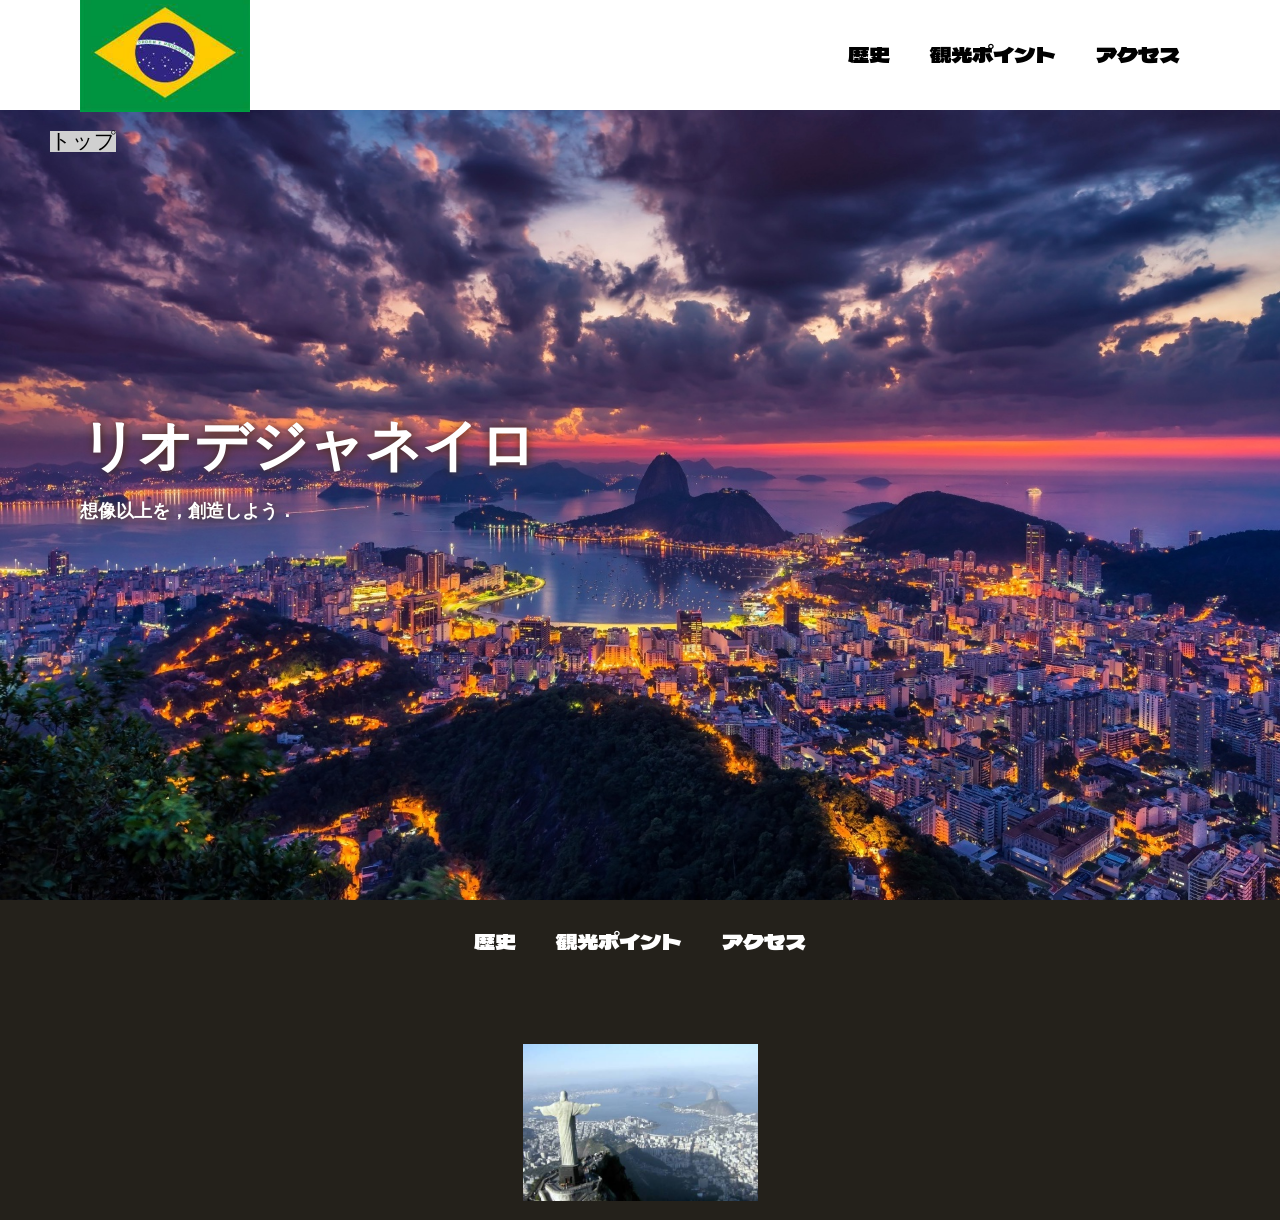
<file: index.html>
<!DOCTYPE html>
<html>
    <head>
        <meta charset="UTF-8">
        <title>リオデジャネイロ非公式 HP</title>
        <meta nama="description" content="リオデジャネイロ非公式Webサイト">
        <meta name="viewport" content="width=device-width">
        <script src="https://ajax.googleapis.com/ajax/libs/jquery/1.11.0/jquery.min.js"></script>
        <script src="js/toggle-menu.js"></script>
        <link href="css/index.css" rel="stylesheet">
        <link rel="preconnect" href="https://fonts.googleapis.com">
        <link rel="preconnect" href="https://fonts.gstatic.com" crossorigin>
        <link href="https://fonts.googleapis.com/css2?family=Dela+Gothic+One&display=swap" rel="stylesheet">
        <link rel="preconnect" herf="https://fonts.googleapis.com">
    </head>
    <body>
        <!--header ここから-->
        <header class="header">
            <div class="header-inner">
                <a class="header-logo" href="index.html">
                    <img src="images/common/OSK.jpg" alt="ロゴ">
                </a>
                <button class="toggle-menu-button"></button>
                <div class="header-site-menu">
                    <nav class="site-menu">
                        <ul>
                            <li><a href="concept.html">歴史</a></li>
                            <li><a href="members.html">観光ポイント</a></li>
                            <li><a href="access.html">アクセス</a></li>
                        </ul>
                    </nav>
                </div>
            </div>
        </header>
        <!--header ここまで-->
        <main class="main">
            <nav class="floating">
                <ul>
                    <li><a href="#">トップ</a></li>
                </ul>
            </nav>
            <div class="first-view">
                <div class="first-view-text">
                    <h1>リオデジャネイロ</h1>
                    <p>想像以上を，創造しよう．</p>
                </div>
            </div>
        </main>
        <footer class="footer">
            <nav class="site-menu">
                        <ul>
                            <li><a href="concept.html">歴史</a></li>
                            <li><a href="members.html">観光ポイント</a></li>
                            <li><a href="access.html">アクセス</a></li>
                        </ul>
                    </nav>
                    <a class="footer-logo" href="index.html">
                        <img src="images/common/images.jpg" alt="ロゴ">
                    </a>
                    
        </footer>
    </body>
</html>
</file>
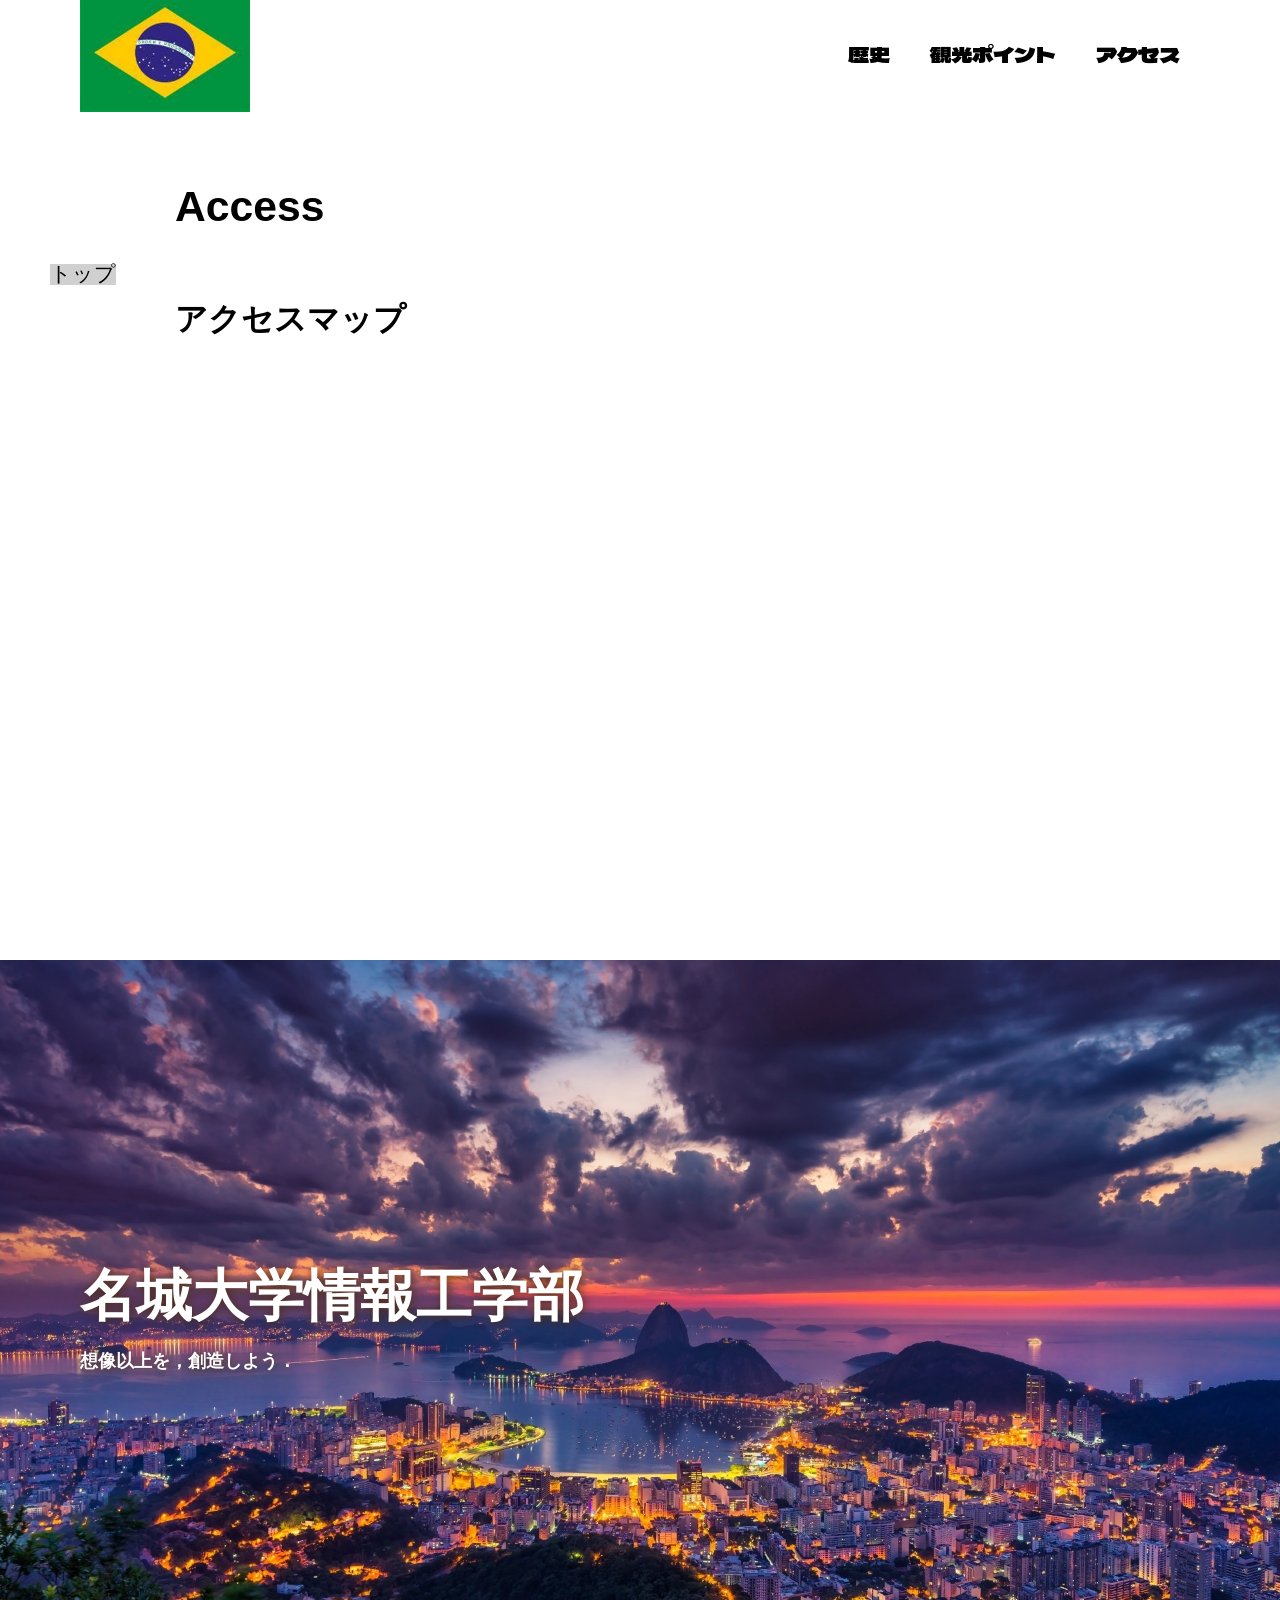
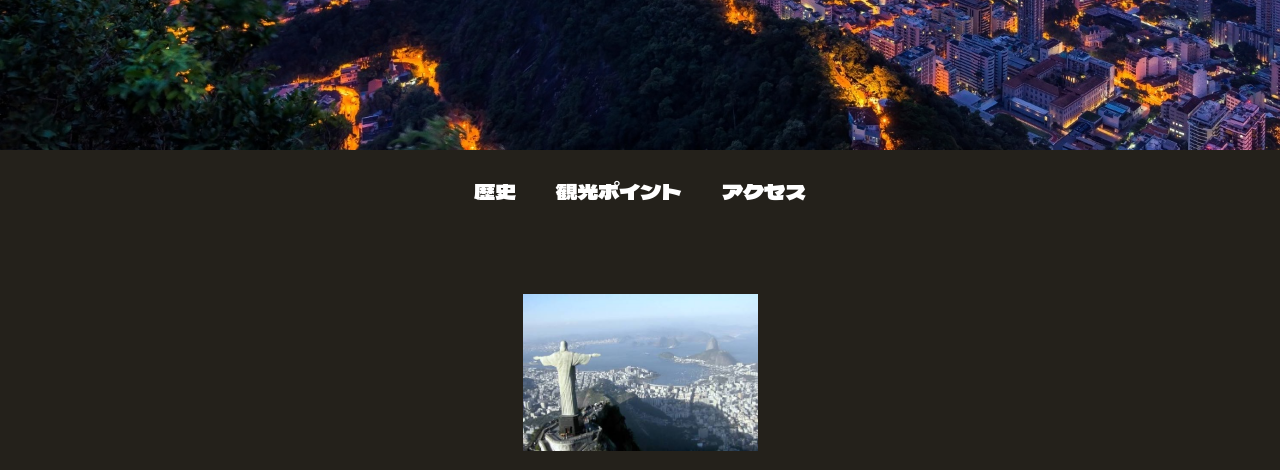
<file: access.html>
<!DOCTYPE html>
<html>
    <head>
        <meta charset="UTF-8">
        <title>リオデジャネイロ非公式 HP</title>
        <meta nama="description" content="名リオデジャネイロ非公式Webサイト">
        <meta name="viewport" content="width=device-width">
        <script src="https://ajax.googleapis.com/ajax/libs/jquery/1.11.0/jquery.min.js"></script>
        <script src="js/toggle-menu.js"></script>
        <link href="css/index.css" rel="stylesheet">
        <link href="css/access.css" rel="stylesheet">
        <link rel="preconnect" href="https://fonts.googleapis.com">
        <link rel="preconnect" href="https://fonts.gstatic.com" crossorigin>
        <link href="https://fonts.googleapis.com/css2?family=Dela+Gothic+One&display=swap" rel="stylesheet">
        <link rel="preconnect" herf="https://fonts.googleapis.com">
    </head>
    <body>
        <!--header ここから-->
        <header class="header">
            <div class="header-inner">
                <a class="header-logo" href="index.html">
                    <img src="images/common/OSK.jpg" alt="ロゴ">
                </a>
                <button class="toggle-menu-button"></button>
                <div class="header-site-menu">
                    <nav class="site-menu">
                        <ul>
                            <li><a href="concept.html">歴史</a></li>
                            <li><a href="members.html">観光ポイント</a></li>
                            <li><a href="access.html">アクセス</a></li>
                        </ul>
                    </nav>
                </div>
            </div>
        </header>
        <!--header ここまで-->
        <main class="main">
            <div class="title">
                <h1>Access</h1>
            </div>
            <div class="map">
                <h2>アクセスマップ</h2>
                <iframe src="https://www.google.com/maps/embed?pb=!1m18!1m12!1m3!1d470400.7385416782!2d-43.77564485106637!3d-22.913158026861304!2m3!1f0!2f0!3f0!3m2!1i1024!2i768!4f13.1!3m3!1m2!1s0x9bde559108a05b%3A0x50dc426c672fd24e!2z44OW44Op44K444OrIOODquOCquODh-OCuOODo-ODjeOCpOODreW3niDjg6rjgqrjg7vjg4fjg7vjgrjjg6Pjg43jgqTjg60g44Oq44Kq44OH44K444Oj44ON44Kk44Ot!5e0!3m2!1sja!2sjp!4v1782714373420!5m2!1sja!2sjp" width="600" height="450" style="border:0;" allowfullscreen="" loading="lazy" referrerpolicy="strict-origin-when-cross-origin"></iframe>
            </div>
            <nav class="floating">
                <ul>
                    <li><a href="#">トップ</a></li>
                </ul>
            </nav>
            <div class="first-view">
                <div class="first-view-text">
                    <h1>名城大学情報工学部</h1>
                    <p>想像以上を，創造しよう．</p>
                </div>
            </div>
        </main>
        <footer class="footer">
            <nav class="site-menu">
                        <ul>
                            <li><a href="concept.html">歴史</a></li>
                            <li><a href="members.html">観光ポイント</a></li>
                            <li><a href="access.html">アクセス</a></li>
                        </ul>
                    </nav>
                    <a class="footer-logo" href="index.html">
                        <img src="images/common/images.jpg" alt="ロゴ">
                    </a>
                    
        </footer>
    </body>
</html>
</file>
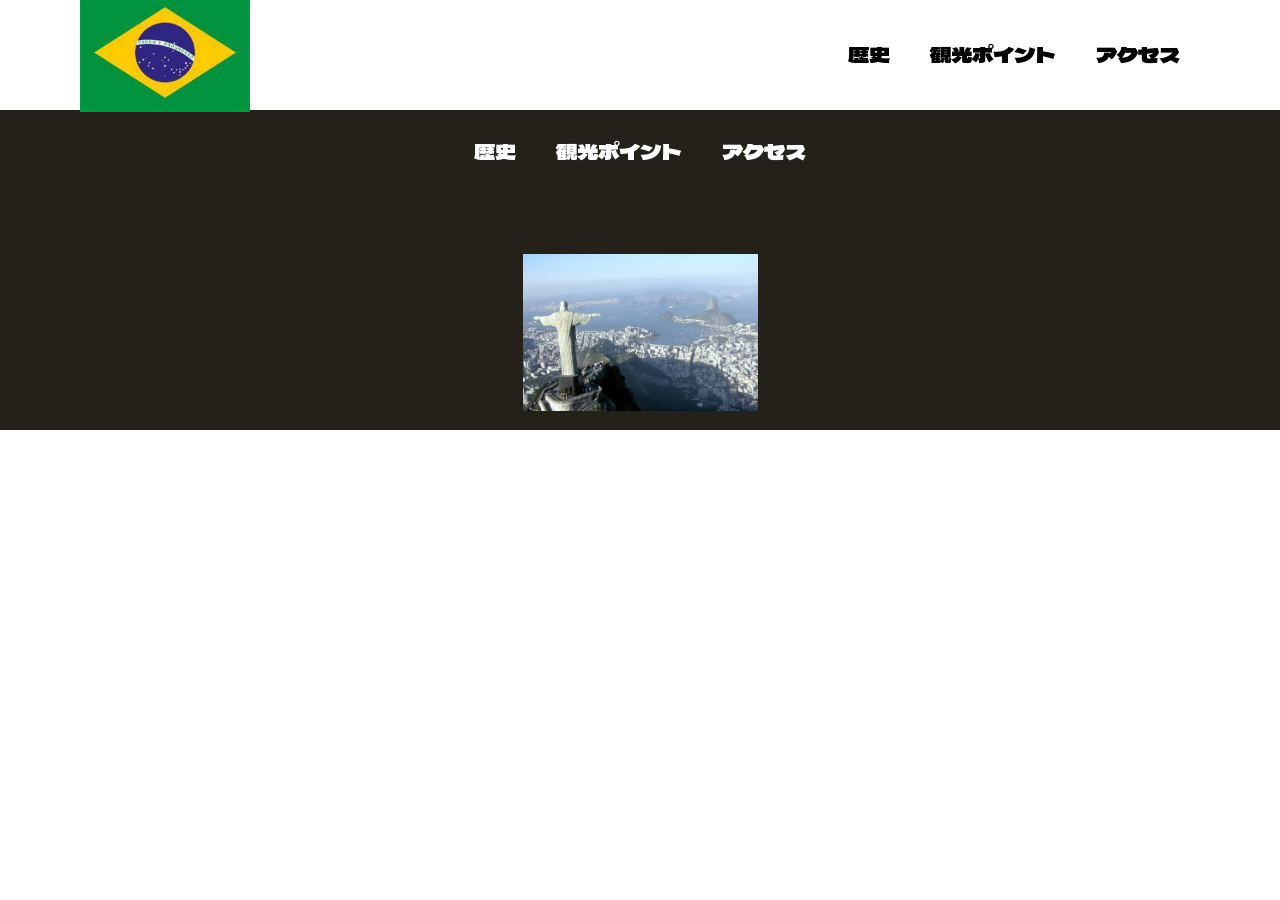
<file: common.html>
<!DOCTYPE html>
<html>
    <head>
        <meta charset="UTF-8">
        <title>リオデジャネイロ非公式 HP</title>
        <link href="css/common.css" rel="stylesheet">
        <meta nama="description" content="リオデジャネイロ非公式HP">
        <meta name="viewport" content="width=device-width">
        <link href="css/common.css" rel="stylesheet">
        <link rel="preconnect" href="https://fonts.googleapis.com">
        <link rel="preconnect" href="https://fonts.gstatic.com" crossorigin>
        <link href="https://fonts.googleapis.com/css2?family=Dela+Gothic+One&display=swap" rel="stylesheet">
        <link rel="preconnect" herf="https://fonts.googleapis.com">
        <script src="js/toggle-menu.js"></script>
    </head>
    <body>
        <!--header ここから-->
        <header class="header">
            <div class="header-inner">
                <a class="header-logo" href="index.html">
                    <img src="images/common/OSK.jpg" alt="ロゴ">
                </a>
                <button class="toggle-menu-button"></button>
                <div class="header-site-menu">
                    <nav class="site-menu">
                        <ul>
                            <li><a href="concept.html">歴史</a></li>
                            <li><a href="members.html">観光ポイント</a></li>
                            <li><a href="access.html">アクセス</a></li>
                        </ul>
                    </nav>
                </div>
            </div>
        </header>
        <!--header ここまで-->
        <main class="main"></main>
        <footer class="footer">
            <nav class="site-menu">
                        <ul>
                            <li><a href="concept.html">歴史</a></li>
                            <li><a href="members.html">観光ポイント</a></li>
                            <li><a href="access.html">アクセス</a></li>
                        </ul>
                    </nav>
                    <a class="footer-logo" href="index.html">
                        <img src="images/common/images.jpg" alt="ロゴ">
                    </a>
                    
        </footer>
    </body>
</html>
</file>
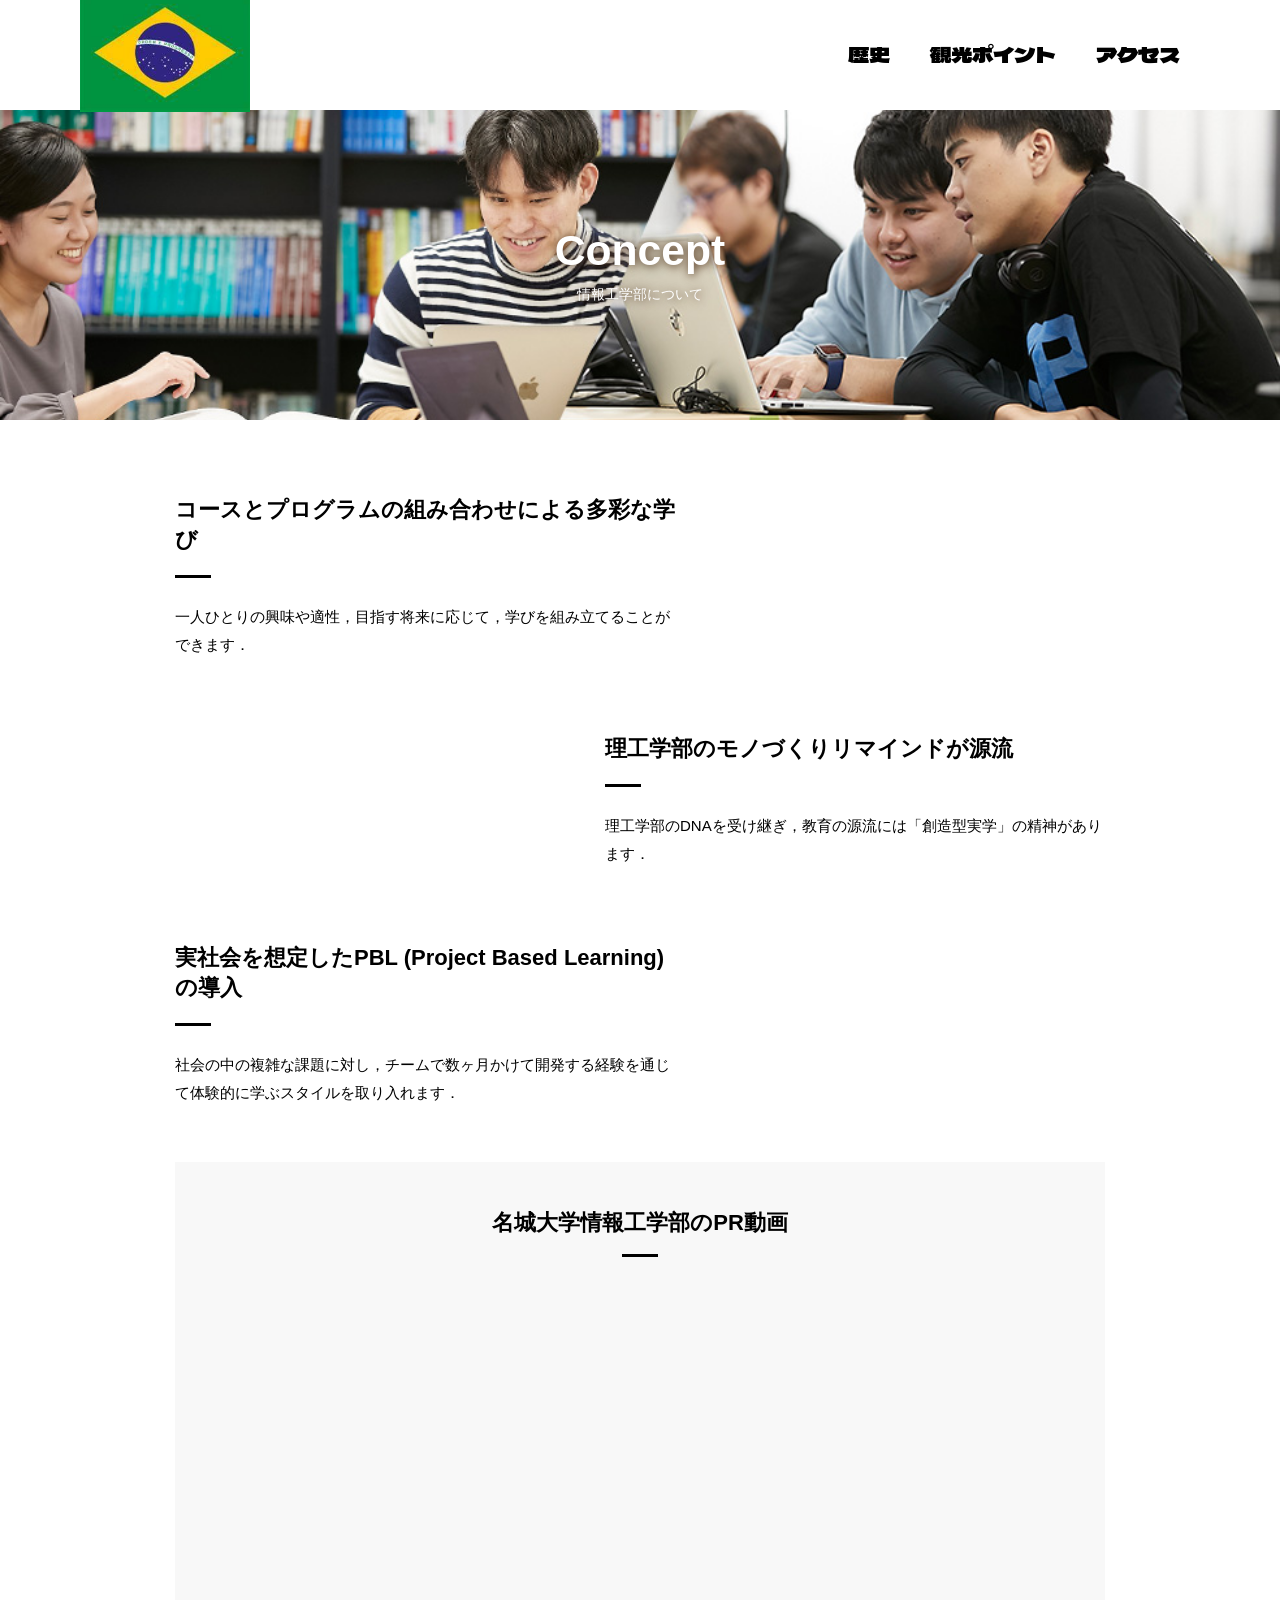
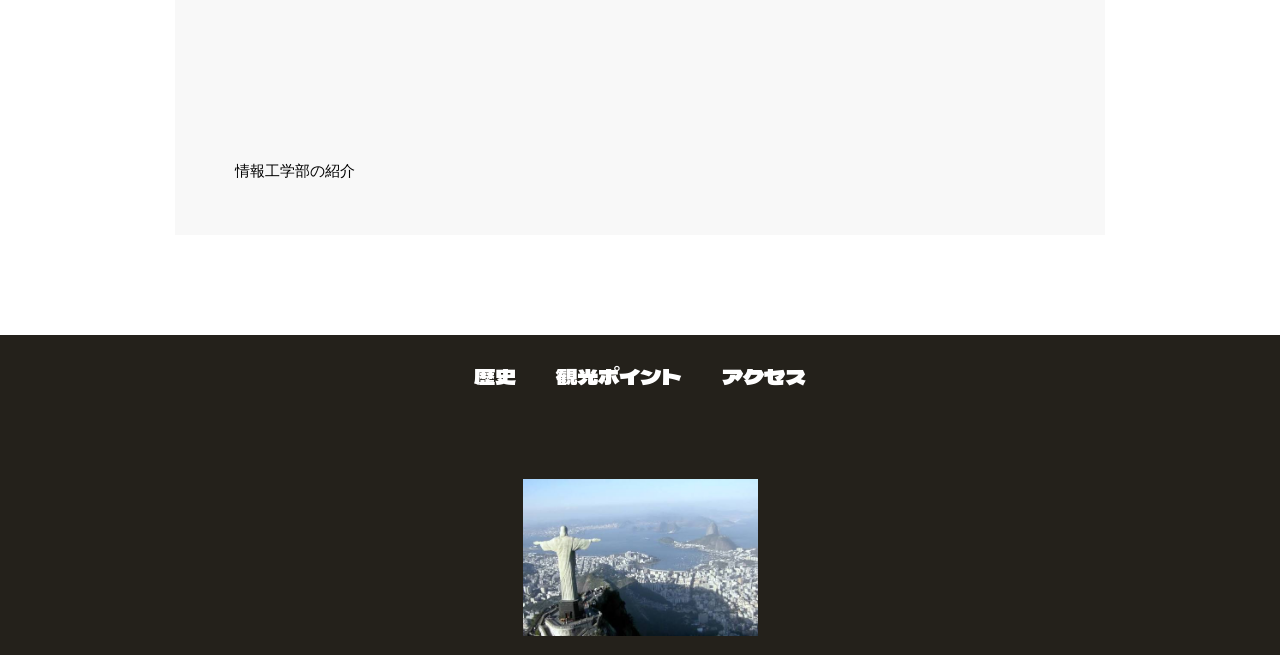
<file: concept.html>
<!DOCTYPE html>
<html>
    <head>
        <meta charset="UTF-8">
        <title>歴史</title>
        <link href="css/common.css" rel="stylesheet">
        <link href="css/concept.css" rel="stylesheet">
        <meta nama="description" content="歴史">
        <meta name="viewport" content="width=device-width">
        <link href="css/common.css" rel="stylesheet">
        <link rel="preconnect" href="https://fonts.googleapis.com">
        <link rel="preconnect" href="https://fonts.gstatic.com" crossorigin>
        <link href="https://fonts.googleapis.com/css2?family=Dela+Gothic+One&display=swap" rel="stylesheet">
        <link rel="preconnect" herf="https://fonts.googleapis.com">
        <script src="js/toggle-menu.js"></script>
    </head>
    <body>
        <!--header ここから-->
        <header class="header">
            <div class="header-inner">
                <a class="header-logo" href="index.html">
                    <img src="images/common/OSK.jpg" alt="ロゴ">
                </a>
                <button class="toggle-menu-button"></button>
                <div class="header-site-menu">
                    <nav class="site-menu">
                        <ul>
                            <li><a href="concept.html">歴史</a></li>
                            <li><a href="members.html">観光ポイント</a></li>
                            <li><a href="access.html">アクセス</a></li>
                        </ul>
                    </nav>
                </div>
            </div>
        </header>
        <!--header ここまで-->
        <main class="main">
            <div class="title">
                <h1>Concept</h1>
                <p>情報工学部について</p>
            </div>
            <div class="feature">
                <div class="feature-text">
                    <h2>コースとプログラムの組み合わせによる多彩な学び</h2>
                    <p>一人ひとりの興味や適性，目指す将来に応じて，学びを組み立てることができます．</p>
                </div>
            </div>
            <div class="feature reverse">
                <div class="feature-text">
                    <h2>理工学部のモノづくりリマインドが源流</h2>
                    <p>理工学部のDNAを受け継ぎ，教育の源流には「創造型実学」の精神があります．</p>
                </div>
            </div>
            <div class="feature">
                <div class="feature-text">
                    <h2>実社会を想定したPBL (Project Based Learning) の導入</h2>
                    <p>社会の中の複雑な課題に対し，チームで数ヶ月かけて開発する経験を通じて体験的に学ぶスタイルを取り入れます．</p>
                </div>
            </div>
            <div class="movie">
                <h2>名城大学情報工学部のPR動画</h2>
                <iframe src="https://www.youtube.com/embed/AxMAMQrBUtE?si=SbtfkM0X7P7R97Ji" title="YouTube video player" frameborder="0" allow="accelerometer; autoplay; clipboard-write; encrypted-media; gyroscope; picture-in-picture; web-share" referrerpolicy="strict-origin-when-cross-origin" allowfullscreen></iframe>
                <p>情報工学部の紹介</p>
            </div>
        </main>
        <footer class="footer">
            <nav class="site-menu">
                        <ul>
                            <li><a href="concept.html">歴史</a></li>
                            <li><a href="members.html">観光ポイント</a></li>
                            <li><a href="access.html">アクセス</a></li>
                        </ul>
                    </nav>
                    <a class="footer-logo" href="index.html">
                        <img src="images/common/images.jpg" alt="ロゴ">
                    </a>
                    
        </footer>
    </body>
</html>
</file>
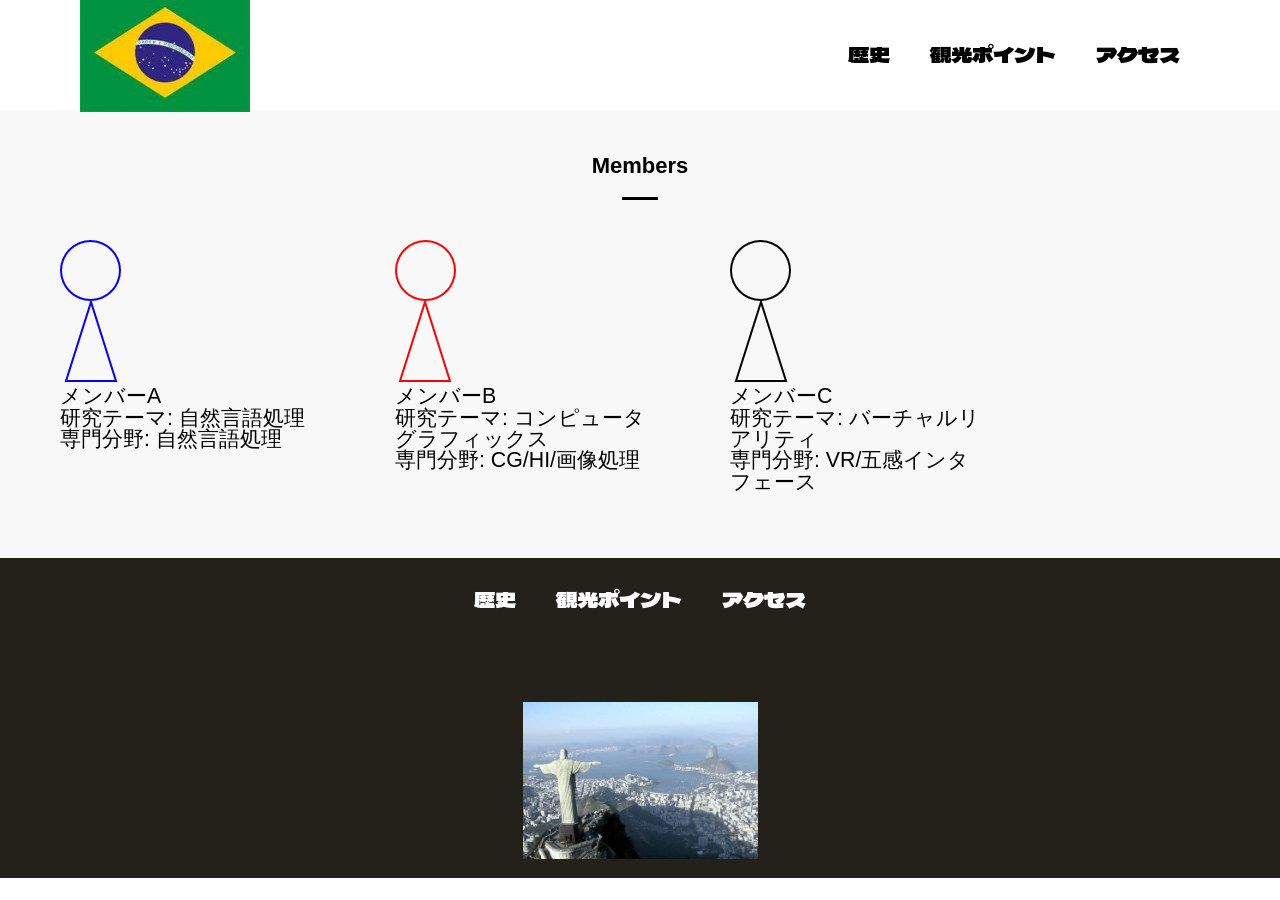
<file: members.html>
<!DOCTYPE html>
<html>
    <head>
        <meta charset="UTF-8">
        <title>観光ポイント</title>
        <link href="css/common.css" rel="stylesheet">
        <link href="css/members.css" rel="stylesheet">
        <meta nama="description" content="観光ポイント">
        <meta name="viewport" content="width=device-width">
        <link rel="preconnect" href="https://fonts.googleapis.com">
        <link rel="preconnect" href="https://fonts.gstatic.com" crossorigin>
        <link href="https://fonts.googleapis.com/css2?family=Dela+Gothic+One&display=swap" rel="stylesheet">
        <link rel="preconnect" herf="https://fonts.googleapis.com">
        <script src="https://ajax.googleapis.com/ajax/libs/jquery/1.11.0/jquery.min.js"></script>
        <script src="js/toggle-menu.js"></script>
    </head>
    <body>
        <!--header ここから-->
        <header class="header">
            <div class="header-inner">
                <a class="header-logo" href="index.html">
                    <img src="images/common/OSK.jpg" alt="ロゴ">
                </a>
                <button class="toggle-menu-button"></button>
                <div class="header-site-menu">
                    <nav class="site-menu">
                        <ul>
                            <li><a href="concept.html">歴史</a></li>
                            <li><a href="members.html">観光ポイント</a></li>
                            <li><a href="access.html">アクセス</a></li>
                        </ul>
                    </nav>
                </div>
            </div>
        </header>
        <!--header ここまで-->
        <main class="main">
            <div class="members">
                <h2>Members</h2>
                <ul class="member-list">
                    <li>
                        <img src="images/members/member_A.png" alt="メンバーA">
                        <dl>
                            <dt>メンバーA</dt>
                            <dd>研究テーマ: 自然言語処理</dd>
                        </dl>
                        <p class="speciality">専門分野: 自然言語処理</p>
                    </li>
                    <li>
                        <img src="images/members/member_B.png" alt="メンバーB">
                        <dl>
                            <dt>メンバーB</dt>
                            <dd>研究テーマ: コンピュータグラフィックス</dd>
                        </dl>
                        <p class="speciality">専門分野: CG/HI/画像処理</p>
                    </li>
                    <li>
                        <img src="images/members/member_C.png" alt="メンバーC">
                        <dl>
                            <dt>メンバーC</dt>
                            <dd>研究テーマ: バーチャルリアリティ</dd>
                        </dl>
                        <p class="speciality">専門分野: VR/五感インタフェース</p>
                    </li>
                </ul>
            </div>
        </main>
        <footer class="footer">
            <nav class="site-menu">
                        <ul>
                            <li><a href="concept.html">歴史</a></li>
                            <li><a href="members.html">観光ポイント</a></li>
                            <li><a href="access.html">アクセス</a></li>
                        </ul>
                    </nav>
                    <a class="footer-logo" href="index.html">
                        <img src="images/common/images.jpg" alt="ロゴ">
                    </a>
                    
        </footer>
    </body>
</html>
</file>
<file: css/index.css>
@charset "utf-8";

nav.floating {
    position: absolute;
    top: 100px;
    left: 50px;
    background-color: #d0d0d0;
}

.first-view {
    height: calc(100vh - 110px);
    background-image: url(../images/index/bg_main.jpg);
    background-repeat: no-repeat;
    background-position: center center;
    background-size: cover;
    display: flex;
    align-items: center;
}

.first-view-text {
    width: 100%;
    max-width: 1200px;
    margin-left: auto;
    margin-right: auto;
    padding-left: 40px;
    padding-bottom: 80px;
    color: #ffffff;
    font-weight: bold;
    text-shadow: 1px 1px 10px #4b2c14;
}

.first-view-text h1 {
    font-family: 'Montserrat', sans-serif;
    font-size: 56px;
    line-height: 72px;
}

.first-view-text p {
    font-size: 18px;
    margin-top: 20px;
}

.lead {
    max-width: 1200px;
    margin: 60px auto;
}

*,
::before,
::after {
    padding: 0;
    margin: 0;
    box-sizing: border-box;
}

ul, ol {
    list-style: none;
}

a {
    color: inherit;
    text-decoration: none;
}
body {
    font-family: sans-serif;
    font-size: 16pt;
    color: #000000;
    line-height: 1;
    background-color: #ffffff;
}
img {
    max-width: 100%;
}

.header-inner {
    max-width: 1200px;
    height: 110px;
    margin-left: auto;
    margin-right: auto;
    padding-left: 40px;
    padding-right: 40px;
    display: flex;
    justify-content: space-between;
    align-items: center;
}
.toggle-menu-button{
    display: none;
}
.header-logo {
    display: block;
    width: 170px;
}
.site-menu ul {
    display: flex;
}
.site-menu ul li {
    margin-left: 20px;
    margin-right: 20px;
}
.footer {
    color: #ffffff;
    background-color: #24211b;
    padding-top: 30px;
    padding-bottom: 15px;
    display: flex;
    flex-direction: column;
    align-items: center;
}
.footer-logo {
    display: block;
    width: 235px;
    margin-top: 90px;
}
.site-menu ul li a {
    font-family: "Dela Gothic One", sans-serif;
}
@media (max-width: 800px) {
    .main {
        padding-top: 50px;
    }
    .footer-logo {
        margin-top: 60px;
    }
    .copyright {
        margin-top: 50px;
    }
    .site-menu ul {
        display: block;
    text-align: center;
}
    .site-menu li {
        margin-top: 20px;
    }
    .header {
        position: fixed;
        top: 0;
        left: 0;
        right: 0;
        background-color: #ffffff;
        height: 50px;
        z-index: 10;
        box-shadow: 0 3px 6px rgba(0, 0, 0, 0.1);
    }
    .header-inner {
        padding-left: 20px;
        padding-right: 20px;
        height: 100%;
    }
    .header-logo {
        width: 100px;
    }

        .header-site-menu {
        position: absolute;
        top: 100%;
        left: 0;
        right: 0;
        color: #ffffff;
        background-color: #736e62;
        padding-top: 30px;
        padding-bottom: 50px;
        display: none;
    } 

    .header-site-menu.is-show {
        display: block;
    }

    .toggle-menu-button {
        display: block;
        width: 44px;
        height: 34px;
        background-image: url(../images/common/icon-menu.png);
        background-size: 50%;
        background-position: center;
        background-repeat: no-repeat;
        border-radius: 0;
        outline: none;
    }
}
</file>
<file: css/access.css>
.title {
    width: 930px;
    max-width: 90%;
    margin-top: 75px;
    margin-left: auto;
    margin-right: auto;

}

.map {
    width: 930px;
    max-width: 90%;
    margin-top: 75px;
    margin-left: auto;
    margin-right: auto;
}

.map iframe {
    display: block;
    width: 100%;
    height: 600px;
    margin-top: 25px;
}
</file>
<file: css/common.css>
@charset "utf-8";
*,
::before,
::after{
    padding: 0;
    margin: 0;
    box-sizing: border-box;
}
ul, ol {
    list-style: none;
}
a {
    color: inherit;
    text-decoration: none;
}
body {
    font-family: sans-serif;
    font-size: 16pt;
    color: #000000;
    line-height: 1;
    background-color: #ffffff;
}
img {
    max-width: 100%;
}

.header-inner {
    max-width: 1200px;
    height: 110px;
    margin-left: auto;
    margin-right: auto;
    padding-left: 40px;
    padding-right: 40px;
    display: flex;
    justify-content: space-between;
    align-items: center;
}
.toggle-menu-button{
    display: none;
}
.header-logo {
    display: block;
    width: 170px;
}
.site-menu ul {
    display: flex;
}
.site-menu ul li {
    margin-left: 20px;
    margin-right: 20px;
}
.footer {
    color: #ffffff;
    background-color: #24211b;
    padding-top: 30px;
    padding-bottom: 15px;
    display: flex;
    flex-direction: column;
    align-items: center;
}
.footer-logo {
    display: block;
    width: 235px;
    margin-top: 90px;
}
.site-menu ul li a {
    font-family: "Dela Gothic One", sans-serif;
}
@media (max-width: 800px) {
    .main {
        padding-top: 50px;
    }
    .footer-logo {
        margin-top: 60px;
    }
    .copyright {
        margin-top: 50px;
    }
    .site-menu ul {
        display: block;
    text-align: center;
}
    .site-menu li {
        margin-top: 20px;
    }
    .header {
        position: fixed;
        top: 0;
        left: 0;
        right: 0;
        background-color: #ffffff;
        height: 50px;
        z-index: 10;
        box-shadow: 0 3px 6px rgba(0, 0, 0, 0.1);
    }
    .header-inner {
        padding-left: 20px;
        padding-right: 20px;
        height: 100%;
        position: relative;
    }
    .header-logo {
        width: 100px;
    }

    .header-site-menu {
        position: absolute;
        top: 100%;
        left: 0;
        right: 0;
        color: #ffffff;
        background-color: #736e62;
        padding-top: 30px;
        padding-bottom: 50px;
        display: none;
    } 

    .header-site-menu.is-show {
        display: block;
    }

    .toggle-menu-button {
        display: block;
        width: 44px;
        height: 34px;
        background-image: url(../images/common/icon-menu.png);
        background-size: 50%;
        background-position: center;
        background-repeat: no-repeat;
        border-radius: 0;
        outline: none;
    }
}
</file>
<file: css/concept.css>
.title {
    height: 310px;
    background-image: url(../images/concept/bg-main.jpg);
    background-repeat: no-repeat;
    background-position: center center;
    background-size: cover;
    display: flex;
    flex-direction: column;
    justify-content: center;
    align-items: center;
    color: #ffffff;
    text-shadow: 1px 1px 10px #4b2c14;
}

.title h1 {
    font-family: 'Montserrat', sans-serif;
    font-size: 32pt;
    font-weight: bold;
}

.title p {
    font-size: 14px;
    margin-top: 15px;
}

.feature {
    display: flex;
    flex-direction: row;
    justify-content: space-between;
    width: 930px;
    max-width: 90%;
    margin-top: 75px;
    margin-left: auto;
    margin-right: auto;
    align-items: flex-start;
}

.feature-text {
    max-width: 500px;
    margin-right: 40px;
}

.reverse {
    flex-direction: row-reverse;
}

.reverse .feature-text {
    margin-left: 40px;
    margin-right: 0;
}

.feature-text h2 {
    font-size: 22px;
    font-weight: bold;
    line-height: 30px;
}

.feature-text h2::after {
    content: '';
    display: block;
    width: 36px;
    height: 3px;
    background-color: #000000;
    margin-top: 20px;
}

.feature-text p {
    font-size: 15px;
    line-height: 28px;
    margin-top: 25px;
}

.movie {
    width: 930px;
    max-width: 90%;
    background-color: #f8f8f8;
    padding: 50px 60px;
    margin-top: 55px;
    margin-left: auto;
    margin-right: auto;
}

.movie h2 {
    font-size: 22px;
    font-weight: bold;
    text-align: center;
}

.movie h2::after {
    content: '';
    display: block;
    width: 36px;
    height: 3px;
    background-color: #000000;
    margin-top: 20px;
    margin-left: auto;
    margin-right: auto;
}

.movie iframe {
    display: block;
    width: 100%;
    height: 450px;
    margin-top: 30px;
}

.movie p {
    font-size: 15px;
    line-height: 28px;
    margin-top: 20px;
}

.footer {
    margin-top: 100px;
}
</file>
<file: css/members.css>
.members {
    background-color: #f8f8f8;
    padding-top: 45px;
    padding-bottom: 55px;
}

.members h2 {
    font-size: 22px;
    font-weight: bold;
    text-align: center;

}

.members h2::after {
    content: '';
    display: block;
    width: 36px;
    height: 3px;
    background-color: #000000;
    margin-top: 20px;
    margin-left: auto;
    margin-right: auto;
}

.member-list {
    display: flex;
    padding-top: 40px;
    padding-bottom: 10px;
    padding-left: 60px;
    padding-right: 60px;
    overflow: scroll;
}

.member-list li {
    flex-shrink: 0;
    width: 260px;
    margin-left: 75px;
}

.member-list li:first-child {
    margin-left: 0;
}

@media (max-width: 800px) {
    .member-list {
        padding-left: 20px;
        padding-right: 20px;
    }

    .member-list li {
        width: 220px;
        margin-left: 30px;
    }
}
</file>
